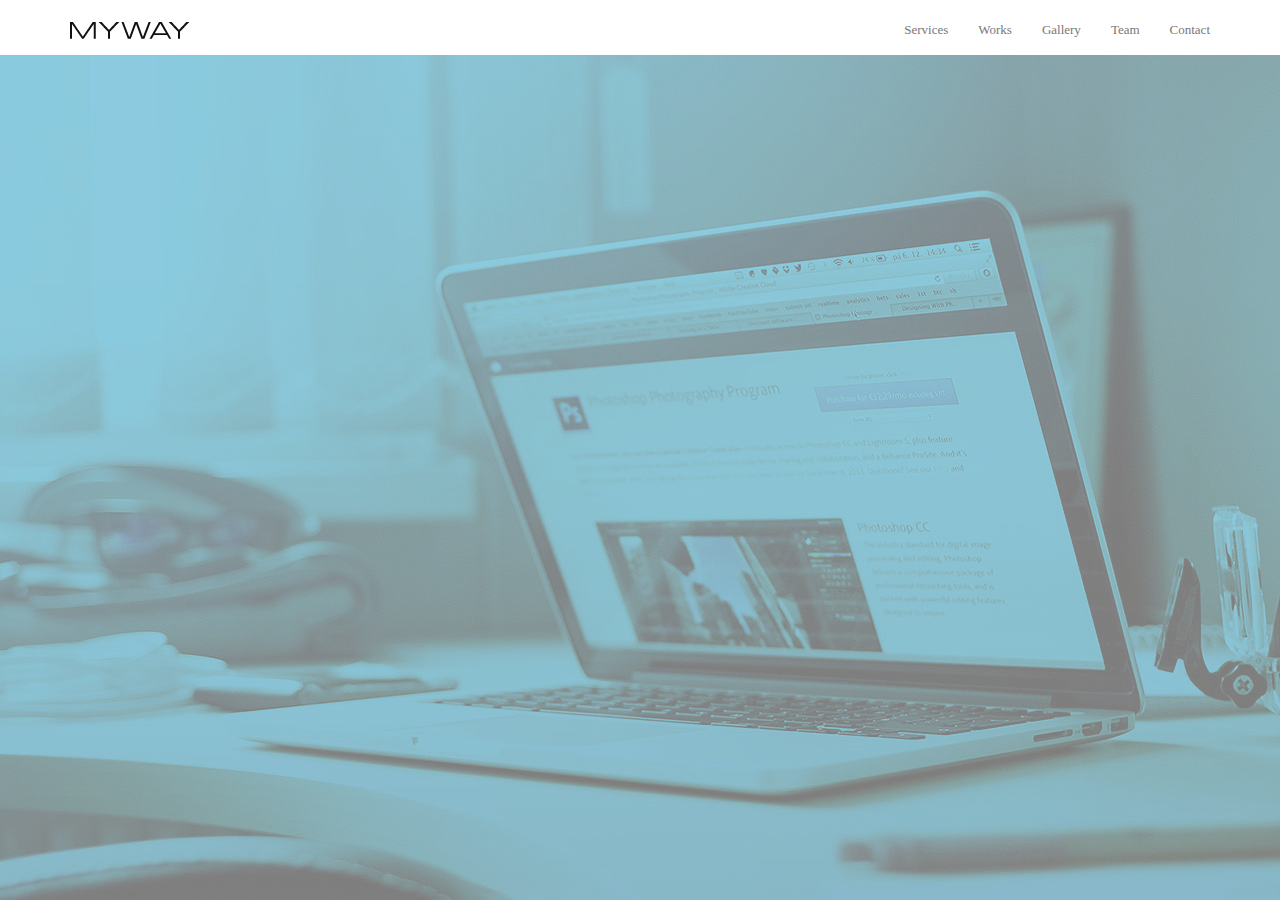
<file: index.html>
<!DOCTYPE html>
<html>
<head>
	<title>MyWay Parallax Retina Bootstrap Multipurpose Template</title>
	<link href="favicon.ico" rel="shorcut icon" type="image/icon" />
	<link href="favicon.ico" rel="icon" type="image/icon" />
	<link rel="stylesheet" href="/stylesheets/bootstrap.css">
	<link href="/stylesheets/screen.css" media="screen, projection" rel="stylesheet" type="text/css" />
</head>
<body>
<link rel="import" href="svgicon.html">
	<div class="navbar navbar-default navbar-fixed-top" role="navigation">
 		 <div class="container">
 		 	<div class="navbar-header">
 		 		<button type="button" class="navbar-toggle" data-toggle="collapse" data-target="#navbar-collapse">
						<span class="sr-only">Toggle navigation</span>
						<span class="icon-bar"></span>
						<span class="icon-bar"></span>
						<span class="icon-bar"></span>
				</button>
				<div>
					<a href="#intro" class="navbar-brand"><img src="/img/logo.png" alt="logo.png" class="img.responsive"/></a>
				</div>
			</div>
			<div class="collapse navbar-collapse" id="navbar-collapse">
			<ul class="nav navbar-nav navbar-right">
				<li class="active"><a href="#intro">Home</a></li>
				<li><a href="#services">Services</a></li>
				<li><a href="#works">Works</a></li>
				<li><a href="#gallery">Gallery</a></li>
				<li><a href="#team">Team</a></li>
				<li><a href="#contact">Contact</a></li>
			</ul>
 		 	</div>
		</div>

		<section id="intro" data-90p="background-position: 50% 200px;">
			
		</section>
		
		<section id="services">
			aaaaaaaaaaaaaaaaaaa
		</section>

		<section id="works">

		</section>

		<section id="gallery">

		</section>

		<section id="team">

		</section>

		<section id="contact">

		</section>

	<script src="/js/jquery-1.11.0.min.js"></script>
	<script src="/js/bootstrap.js"></script>
	<script src="/js/jquery.backstretch.min.js"></script>
	<script src="/js/custom.js"></script>



</body>
</html>
</file>
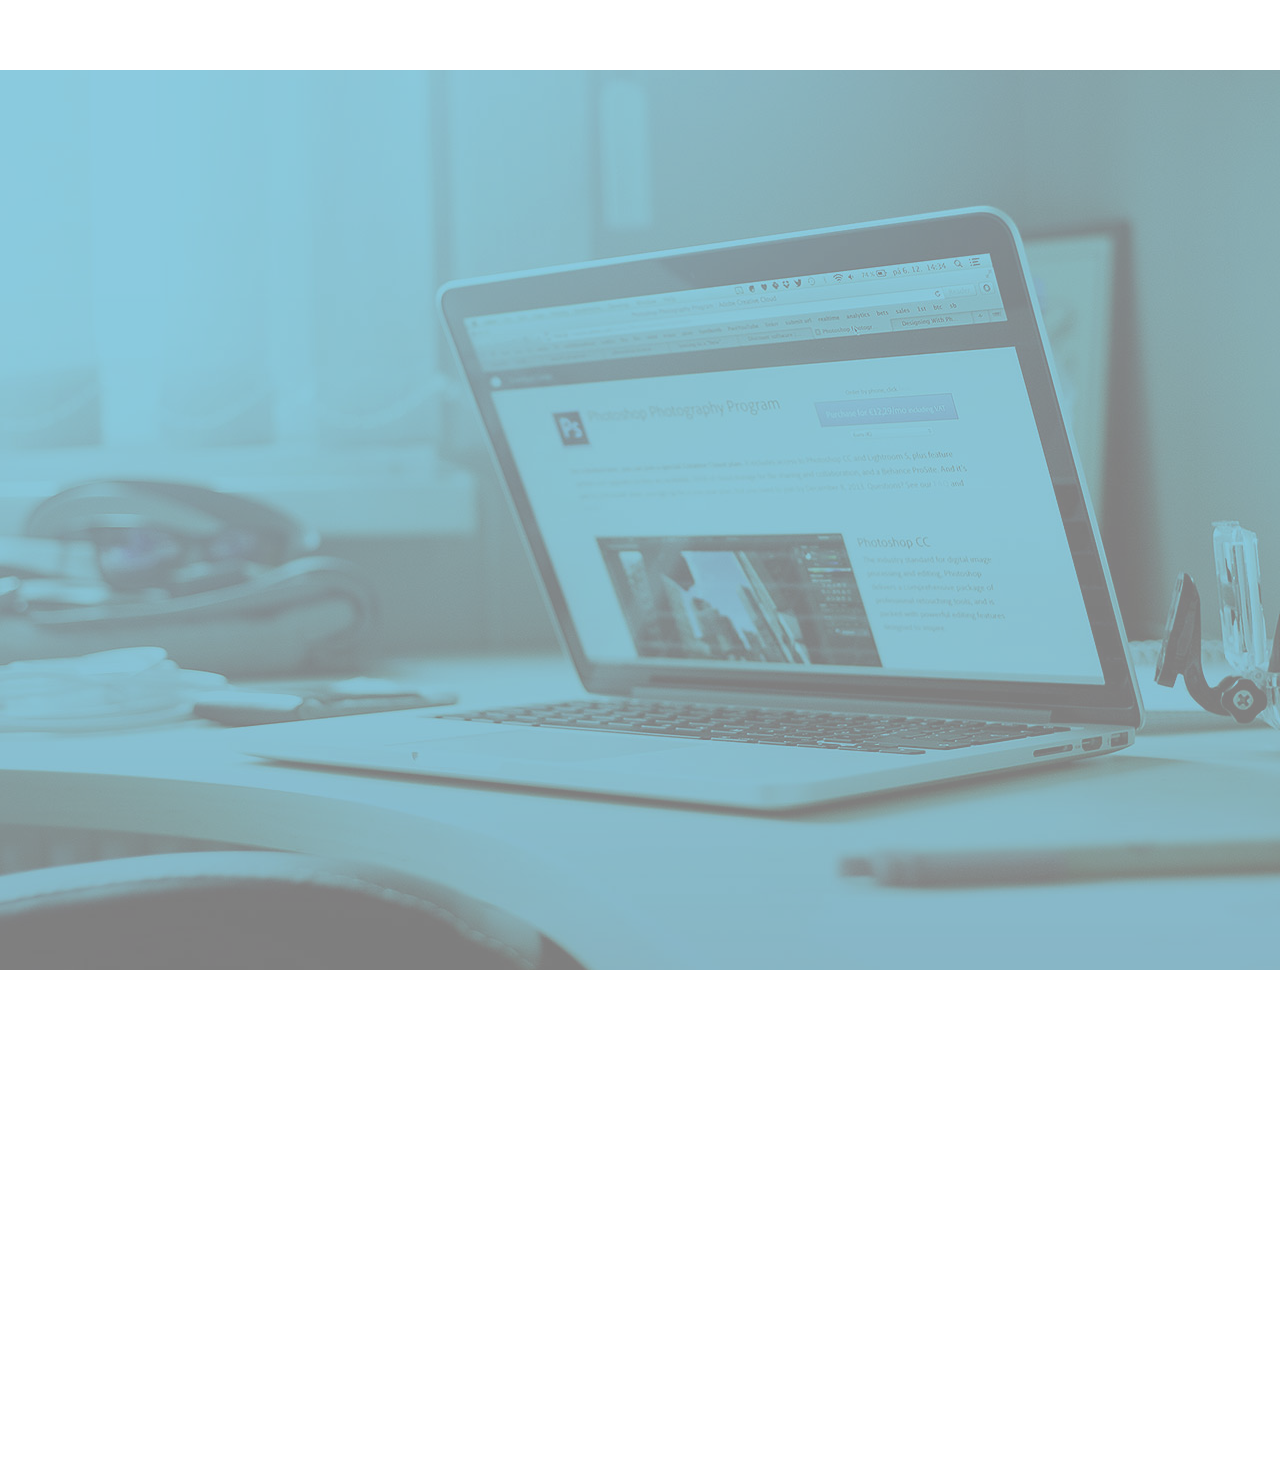
<file: index2.html>
<!DOCTYPE html>
<html>
<head>
	<title>MyWay Parallax Retina Bootstrap Multipurpose Template</title>
	<link href="favicon.ico" rel="shorcut icon" type="image/icon" />
	<link href="favicon.ico" rel="icon" type="image/icon" />
	<link rel="stylesheet" href="/stylesheets/bootstrap.css">
	<link href="/stylesheets/screen.css" media="screen, projection" rel="stylesheet" type="text/css" />
</head>
<body>
<link rel="import" href="svgicon.html">
	<div class="navbar">
 		
	</div>

	<section id="intro" data-90p="background-position: 50% 200px;">
			
	</section>
		
	<section id="services">
			
	</section>

	<section id="works">

	</section>

	<section id="gallery">

	</section>

	<section id="team">

	</section>

	<section id="contact">

	</section>

	<script src="/js/jquery-1.11.0.min.js"></script>
	<script src="/js/bootstrap.js"></script>
	<script src="/js/jquery.backstretch.min.js"></script>
	<script src="/js/custom.js"></script>



</body>
</html>
</file>
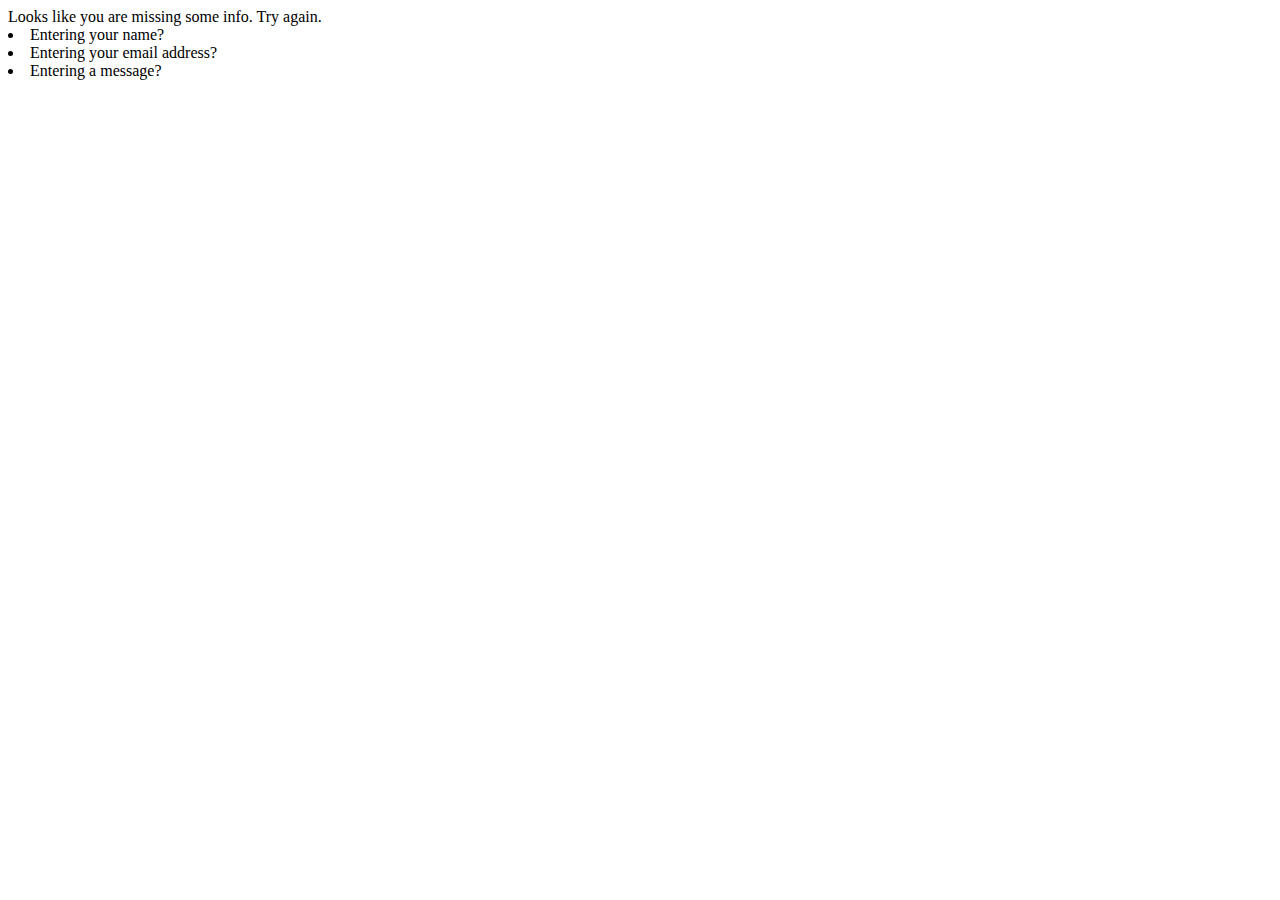
<file: js/original js/sendmail.php.html>
<!-- saved from url=(0055)http://www.awerest.com/demo/myway/light/js/sendmail.php -->
<html><head><meta http-equiv="Content-Type" content="text/html; charset=ISO-8859-1"><script>$(".message").toggle();$(".message").toggle().hide("fast").show("fast"); </script><script>$(".message .alert").addClass('alert-danger').removeClass('alert-success'); </script></head><body>Looks like you are missing some info. Try again.&nbsp;<li>Entering your name?&nbsp;</li><script>jQuery("#name").addClass("error");</script><li>Entering your email address?&nbsp;</li><script>jQuery("#email").addClass("error");</script><li>Entering a message?&nbsp;</li><script>jQuery("#message").addClass("error");</script></body></html>
</file>
<file: stylesheets/screen.css>
/* Welcome to Compass.
 * In this file you should write your main styles. (or centralize your imports)
 * Import this file using the following HTML or equivalent:
 * <link href="/stylesheets/screen.css" media="screen, projection" rel="stylesheet" type="text/css" /> */
@import url(style.css);
/* line 17, ../../../.rvm/gems/ruby-2.1.1/gems/compass-0.12.6/frameworks/compass/stylesheets/compass/reset/_utilities.scss */
html, body, div, span, applet, object, iframe,
h1, h2, h3, h4, h5, h6, p, blockquote, pre,
a, abbr, acronym, address, big, cite, code,
del, dfn, em, img, ins, kbd, q, s, samp,
small, strike, strong, sub, sup, tt, var,
b, u, i, center,
dl, dt, dd, ol, ul, li,
fieldset, form, label, legend,
table, caption, tbody, tfoot, thead, tr, th, td,
article, aside, canvas, details, embed,
figure, figcaption, footer, header, hgroup,
menu, nav, output, ruby, section, summary,
time, mark, audio, video {
  margin: 0;
  padding: 0;
  border: 0;
  font: inherit;
  font-size: 100%;
  vertical-align: baseline;
}

/* line 22, ../../../.rvm/gems/ruby-2.1.1/gems/compass-0.12.6/frameworks/compass/stylesheets/compass/reset/_utilities.scss */
html {
  line-height: 1;
}

/* line 24, ../../../.rvm/gems/ruby-2.1.1/gems/compass-0.12.6/frameworks/compass/stylesheets/compass/reset/_utilities.scss */
ol, ul {
  list-style: none;
}

/* line 26, ../../../.rvm/gems/ruby-2.1.1/gems/compass-0.12.6/frameworks/compass/stylesheets/compass/reset/_utilities.scss */
table {
  border-collapse: collapse;
  border-spacing: 0;
}

/* line 28, ../../../.rvm/gems/ruby-2.1.1/gems/compass-0.12.6/frameworks/compass/stylesheets/compass/reset/_utilities.scss */
caption, th, td {
  text-align: left;
  font-weight: normal;
  vertical-align: middle;
}

/* line 30, ../../../.rvm/gems/ruby-2.1.1/gems/compass-0.12.6/frameworks/compass/stylesheets/compass/reset/_utilities.scss */
q, blockquote {
  quotes: none;
}
/* line 103, ../../../.rvm/gems/ruby-2.1.1/gems/compass-0.12.6/frameworks/compass/stylesheets/compass/reset/_utilities.scss */
q:before, q:after, blockquote:before, blockquote:after {
  content: "";
  content: none;
}

/* line 32, ../../../.rvm/gems/ruby-2.1.1/gems/compass-0.12.6/frameworks/compass/stylesheets/compass/reset/_utilities.scss */
a img {
  border: none;
}

/* line 116, ../../../.rvm/gems/ruby-2.1.1/gems/compass-0.12.6/frameworks/compass/stylesheets/compass/reset/_utilities.scss */
article, aside, details, figcaption, figure, footer, header, hgroup, menu, nav, section, summary {
  display: block;
}
</file>
